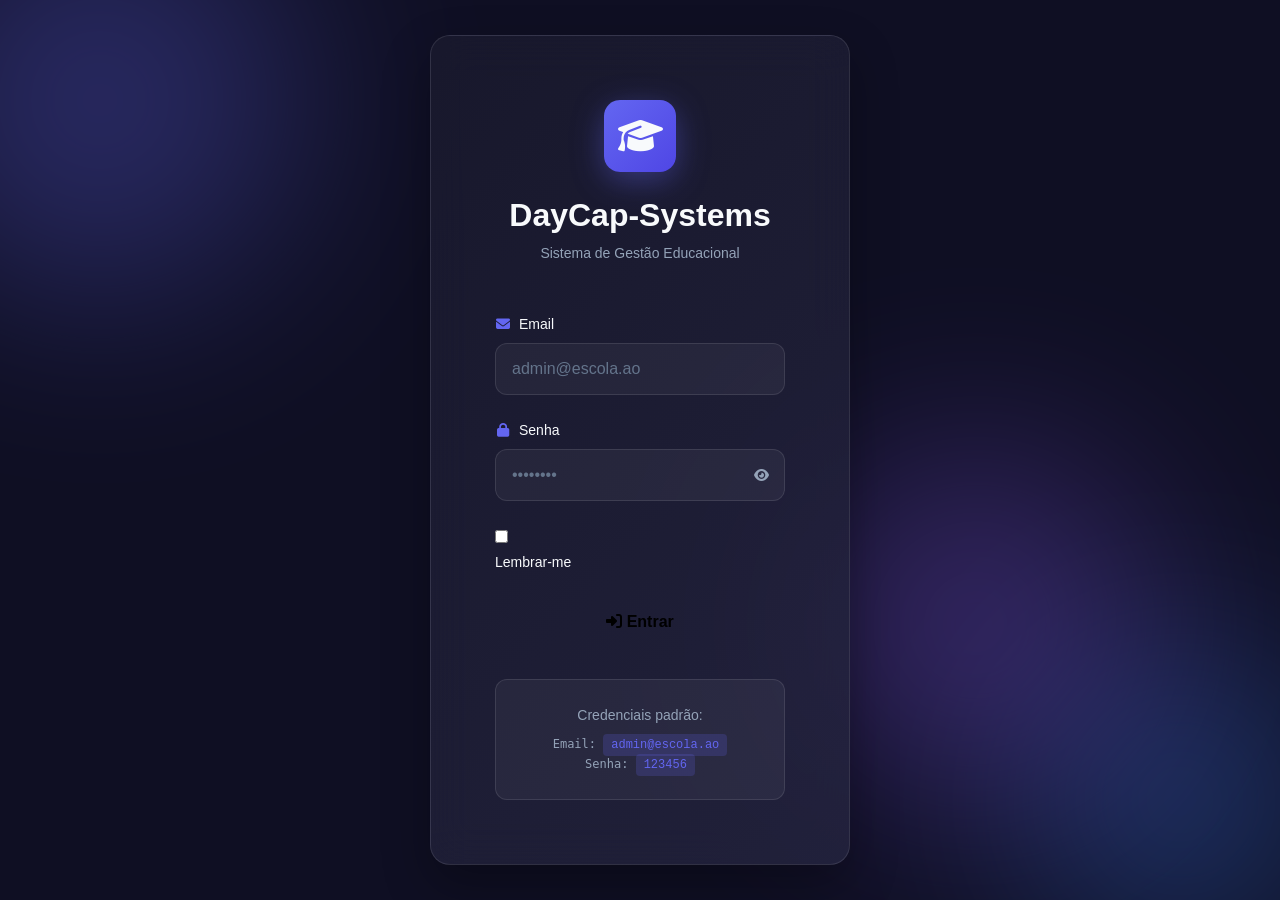
<file: index.html>
<!DOCTYPE html>
<html lang="pt-AO">
<head>
    <meta charset="UTF-8">
    <meta name="viewport" content="width=device-width, initial-scale=1.0">
    <meta name="description" content="DayCap-Systems - Sistema de Gestão Educacional">
    <title>DayCap-Systems</title>
    <link rel="stylesheet" href="css/reset.css">
    <link rel="stylesheet" href="css/variables.css">
    <link rel="stylesheet" href="css/style.css">
    <link rel="stylesheet" href="https://cdnjs.cloudflare.com/ajax/libs/font-awesome/6.4.0/css/all.min.css">
</head>
<body>
    <div id="app"></div>
    
    <script src="js/config.js"></script>
    <script src="js/storage.js"></script>
    <script src="js/validators.js"></script>
    <script src="js/models.js"></script>
    <script src="js/auth.js"></script>
    <script src="js/notifications.js"></script>
    <script src="js/app.js"></script>
</body>
</html>
</file>
<file: css/variables.css>
:root {
  /* Primárias */
  --primary: #6366f1;
  --primary-dark: #4f46e5;
  --primary-light: #818cf8;

  /* Neutras */
  --background: #0f0f23;
  --surface: #1a1a2e;
  --surface-light: #252540;

  /* Acentos */
  --success: #10b981;
  --warning: #f59e0b;
  --error: #ef4444;
  --info: #3b82f6;

  /* Texto */
  --text-primary: #f8fafc;
  --text-secondary: #94a3b8;
  --text-muted: #64748b;

  /* Borders */
  --border: #2d3748;
  --border-light: #3d4857;

  /* Sombras */
  --shadow-sm: 0 2px 8px rgba(0, 0, 0, 0.1);
  --shadow-md: 0 4px 16px rgba(0, 0, 0, 0.15);
  --shadow-lg: 0 8px 32px rgba(0, 0, 0, 0.2);
  --shadow-xl: 0 20px 48px rgba(0, 0, 0, 0.3);

  /* Espaçamento (8px base) */
  --spacing-xs: 4px;
  --spacing-sm: 8px;
  --spacing-md: 16px;
  --spacing-lg: 24px;
  --spacing-xl: 32px;
  --spacing-2xl: 48px;
  --spacing-3xl: 64px;

  /* Tipografia */
  --font-family: -apple-system, BlinkMacSystemFont, 'Segoe UI', 'Roboto', 'Oxygen', 'Ubuntu', 'Cantarell', sans-serif;
  --font-size-xs: 12px;
  --font-size-sm: 14px;
  --font-size-base: 16px;
  --font-size-lg: 20px;
  --font-size-xl: 24px;
  --font-size-2xl: 32px;

  /* Border Radius */
  --radius-sm: 8px;
  --radius-md: 12px;
  --radius-lg: 16px;
  --radius-xl: 20px;

  /* Transições */
  --transition-fast: 150ms cubic-bezier(0.4, 0, 0.2, 1);
  --transition-base: 200ms cubic-bezier(0.4, 0, 0.2, 1);
  --transition-slow: 300ms cubic-bezier(0.4, 0, 0.2, 1);

  /* Z-index */
  --z-dropdown: 100;
  --z-sticky: 200;
  --z-fixed: 300;
  --z-modal-backdrop: 400;
  --z-modal: 500;
  --z-popover: 600;
  --z-notification: 700;
}
</file>
<file: css/style.css>
/* Global Styles */

body {
  background-color: var(--background);
  color: var(--text-primary);
}

/* Typography */
h1 {
  font-size: var(--font-size-2xl);
  font-weight: 700;
}

h2 {
  font-size: var(--font-size-xl);
  font-weight: 600;
}

h3 {
  font-size: var(--font-size-lg);
  font-weight: 600;
}

p {
  font-size: var(--font-size-base);
  color: var(--text-secondary);
}

/* Buttons */
.btn {
  display: inline-flex;
  align-items: center;
  justify-content: center;
  gap: var(--spacing-sm);
  padding: var(--spacing-sm) var(--spacing-md);
  border-radius: var(--radius-md);
  font-size: var(--font-size-sm);
  font-weight: 500;
  transition: all var(--transition-base);
  cursor: pointer;
  border: none;
  white-space: nowrap;
}

.btn-primary {
  background: linear-gradient(135deg, var(--primary) 0%, var(--primary-dark) 100%);
  color: white;
  box-shadow: var(--shadow-md);
}

.btn-primary:hover {
  transform: translateY(-2px);
  box-shadow: var(--shadow-lg);
  background: linear-gradient(135deg, var(--primary-light) 0%, var(--primary) 100%);
}

.btn-primary:active {
  transform: translateY(0);
}

.btn-secondary {
  background: var(--surface);
  color: var(--text-primary);
  border: 1px solid var(--border);
}

.btn-secondary:hover {
  background: var(--surface-light);
  border-color: var(--border-light);
}

.btn-success {
  background: var(--success);
  color: white;
}

.btn-success:hover {
  opacity: 0.9;
}

.btn-warning {
  background: var(--warning);
  color: white;
}

.btn-warning:hover {
  opacity: 0.9;
}

.btn-error {
  background: var(--error);
  color: white;
}

.btn-error:hover {
  opacity: 0.9;
}

.btn-sm {
  padding: var(--spacing-xs) var(--spacing-sm);
  font-size: var(--font-size-xs);
}

.btn-lg {
  padding: var(--spacing-md) var(--spacing-lg);
  font-size: var(--font-size-base);
}

.btn:disabled {
  opacity: 0.5;
  cursor: not-allowed;
}

/* Forms */
.form-group {
  display: flex;
  flex-direction: column;
  gap: var(--spacing-sm);
  margin-bottom: var(--spacing-md);
}

.form-group label {
  display: flex;
  align-items: center;
  gap: var(--spacing-sm);
  font-size: var(--font-size-sm);
  font-weight: 500;
  color: var(--text-primary);
}

.form-group input,
.form-group textarea,
.form-group select {
  padding: var(--spacing-sm) var(--spacing-md);
  background: var(--surface);
  border: 1px solid var(--border);
  border-radius: var(--radius-md);
  color: var(--text-primary);
  transition: all var(--transition-fast);
}

.form-group input:focus,
.form-group textarea:focus,
.form-group select:focus {
  background: var(--surface-light);
  border-color: var(--primary);
  box-shadow: 0 0 0 3px rgba(99, 102, 241, 0.1);
}

.form-group input::placeholder {
  color: var(--text-muted);
}

/* Cards */
.card {
  background: linear-gradient(135deg, rgba(99, 102, 241, 0.05) 0%, rgba(139, 92, 246, 0.05) 100%);
  backdrop-filter: blur(12px);
  border: 1px solid rgba(255, 255, 255, 0.1);
  border-radius: var(--radius-lg);
  padding: var(--spacing-lg);
  transition: all var(--transition-base);
}

.card:hover {
  border-color: rgba(99, 102, 241, 0.3);
  box-shadow: var(--shadow-lg);
}

/* Badge */
.badge {
  display: inline-flex;
  align-items: center;
  gap: var(--spacing-xs);
  padding: var(--spacing-xs) var(--spacing-sm);
  border-radius: var(--radius-sm);
  font-size: var(--font-size-xs);
  font-weight: 500;
}

.badge-success {
  background: rgba(16, 185, 129, 0.2);
  color: var(--success);
}

.badge-warning {
  background: rgba(245, 158, 11, 0.2);
  color: var(--warning);
}

.badge-error {
  background: rgba(239, 68, 68, 0.2);
  color: var(--error);
}

.badge-info {
  background: rgba(59, 130, 246, 0.2);
  color: var(--info);
}

/* Utilities */
.text-center {
  text-align: center;
}

.text-muted {
  color: var(--text-muted);
}

.text-secondary {
  color: var(--text-secondary);
}

.mt-1 { margin-top: var(--spacing-sm); }
.mt-2 { margin-top: var(--spacing-md); }
.mt-3 { margin-top: var(--spacing-lg); }

.mb-1 { margin-bottom: var(--spacing-sm); }
.mb-2 { margin-bottom: var(--spacing-md); }
.mb-3 { margin-bottom: var(--spacing-lg); }

.p-1 { padding: var(--spacing-sm); }
.p-2 { padding: var(--spacing-md); }
.p-3 { padding: var(--spacing-lg); }

.gap-1 { gap: var(--spacing-sm); }
.gap-2 { gap: var(--spacing-md); }
.gap-3 { gap: var(--spacing-lg); }

.flex { display: flex; }
.flex-col { flex-direction: column; }
.flex-center { align-items: center; justify-content: center; }
.flex-between { align-items: center; justify-content: space-between; }

.hidden { display: none !important; }
.invisible { visibility: hidden; }

/* Empty State */
.empty-state {
  text-align: center;
  padding: var(--spacing-3xl) var(--spacing-lg);
  color: var(--text-muted);
}

.empty-state i {
  font-size: var(--font-size-2xl);
  margin-bottom: var(--spacing-md);
  opacity: 0.5;
}
</file>
<file: css/login.css>
.login-page {
  width: 100%;
  height: 100vh;
  display: flex;
  align-items: center;
  justify-content: center;
  overflow: hidden;
}

.login-container {
  position: relative;
  width: 100%;
  height: 100%;
  display: flex;
  align-items: center;
  justify-content: center;
  padding: var(--spacing-lg);
}

.login-background {
  position: absolute;
  top: 0;
  left: 0;
  right: 0;
  bottom: 0;
  z-index: 0;
  overflow: hidden;
}

.gradient-blob {
  position: absolute;
  filter: blur(100px);
  opacity: 0.3;
}

.blob-1 {
  width: 400px;
  height: 400px;
  background: var(--primary);
  border-radius: 50%;
  top: -100px;
  left: -100px;
  animation: float 8s ease-in-out infinite;
}

.blob-2 {
  width: 300px;
  height: 300px;
  background: var(--info);
  border-radius: 50%;
  bottom: -50px;
  right: -50px;
  animation: float 10s ease-in-out infinite 1s;
}

.blob-3 {
  width: 350px;
  height: 350px;
  background: #8b5cf6;
  border-radius: 50%;
  top: 50%;
  right: 10%;
  animation: float 12s ease-in-out infinite 2s;
}

.login-card {
  position: relative;
  z-index: 1;
  background: linear-gradient(135deg, rgba(26, 26, 46, 0.8) 0%, rgba(37, 37, 64, 0.8) 100%);
  backdrop-filter: blur(20px);
  border: 1px solid rgba(255, 255, 255, 0.1);
  border-radius: var(--radius-xl);
  padding: var(--spacing-3xl);
  width: 100%;
  max-width: 420px;
  box-shadow: var(--shadow-xl);
  animation: slideInUp 0.6s ease-out;
}

.login-header {
  text-align: center;
  margin-bottom: var(--spacing-2xl);
}

.logo-wrapper {
  width: 72px;
  height: 72px;
  background: linear-gradient(135deg, var(--primary) 0%, var(--primary-dark) 100%);
  border-radius: var(--radius-lg);
  display: flex;
  align-items: center;
  justify-content: center;
  font-size: 36px;
  margin: 0 auto var(--spacing-lg);
  box-shadow: 0 8px 32px rgba(99, 102, 241, 0.4);
}

.login-header h1 {
  font-size: var(--font-size-2xl);
  font-weight: 700;
  color: var(--text-primary);
  margin-bottom: var(--spacing-sm);
}

.login-header p {
  font-size: var(--font-size-sm);
  color: var(--text-secondary);
}

.login-form {
  margin-bottom: var(--spacing-xl);
}

.login-form .form-group {
  margin-bottom: var(--spacing-lg);
}

.login-form label {
  display: flex;
  align-items: center;
  gap: var(--spacing-sm);
  margin-bottom: var(--spacing-sm);
  font-size: var(--font-size-sm);
  font-weight: 500;
  color: var(--text-primary);
}

.login-form label i {
  width: 16px;
  text-align: center;
  color: var(--primary);
}

.login-form input {
  width: 100%;
  padding: var(--spacing-md) var(--spacing-md);
  background: rgba(255, 255, 255, 0.05);
  border: 1px solid rgba(255, 255, 255, 0.1);
  border-radius: var(--radius-md);
  color: var(--text-primary);
  font-size: var(--font-size-base);
  transition: all var(--transition-base);
}

.login-form input::placeholder {
  color: var(--text-muted);
}

.login-form input:focus {
  background: rgba(255, 255, 255, 0.08);
  border-color: var(--primary);
  box-shadow: 0 0 0 3px rgba(99, 102, 241, 0.15);
}

.password-input-wrapper {
  position: relative;
  display: flex;
  align-items: center;
}

.password-input-wrapper input {
  width: 100%;
}

.toggle-password {
  position: absolute;
  right: var(--spacing-md);
  background: none;
  border: none;
  color: var(--text-secondary);
  cursor: pointer;
  display: flex;
  align-items: center;
  justify-content: center;
  transition: color var(--transition-fast);
}

.toggle-password:hover {
  color: var(--text-primary);
}

.login-form .checkbox {
  flex-direction: row;
  align-items: center;
  margin-bottom: var(--spacing-lg);
}

.login-form .checkbox input {
  width: auto;
  margin: 0;
}

.login-form .checkbox label {
  margin-bottom: 0;
  cursor: pointer;
}

.btn-login {
  width: 100%;
  padding: var(--spacing-md) var(--spacing-lg);
  font-size: var(--font-size-base);
  font-weight: 600;
}

.login-footer {
  padding: var(--spacing-lg);
  background: rgba(255, 255, 255, 0.05);
  border-radius: var(--radius-md);
  border: 1px solid rgba(255, 255, 255, 0.1);
  text-align: center;
}

.login-footer p {
  font-size: var(--font-size-sm);
  color: var(--text-secondary);
  margin-bottom: var(--spacing-sm);
}

.login-footer p:last-child {
  margin-bottom: 0;
}

.credentials {
  font-size: var(--font-size-xs) !important;
  color: var(--text-muted);
  font-family: 'Fira Code', monospace;
}

.credentials code {
  background: rgba(99, 102, 241, 0.2);
  color: var(--primary);
  padding: var(--spacing-xs) var(--spacing-sm);
  border-radius: 4px;
}

@media (max-width: 640px) {
  .login-card {
    padding: var(--spacing-xl);
  }

  .login-header {
    margin-bottom: var(--spacing-lg);
  }

  .login-header h1 {
    font-size: var(--font-size-xl);
  }
}
</file>
